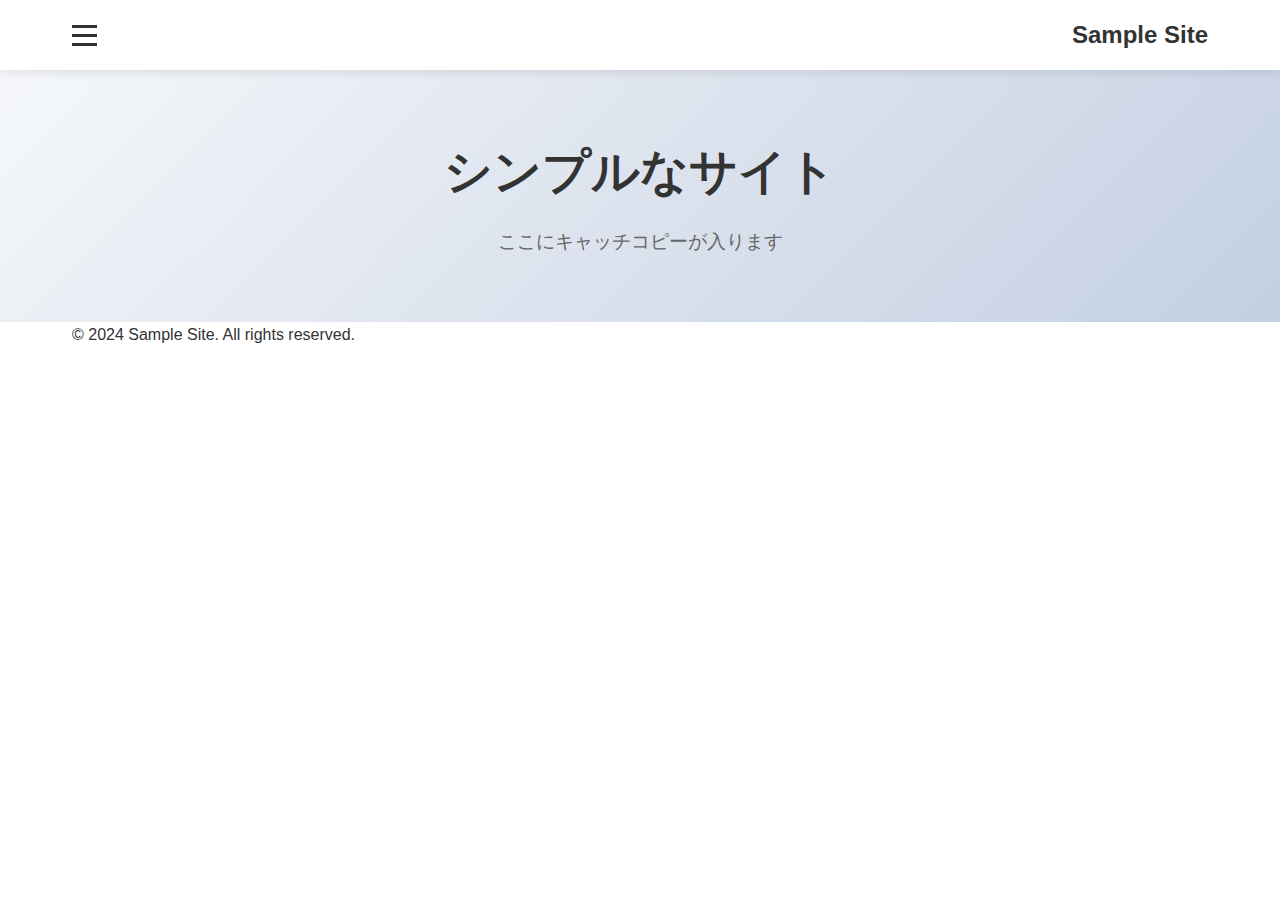
<file: index.html>
<!DOCTYPE html>
<html lang="ja">
<head>
    <meta charset="UTF-8">
    <meta name="viewport" content="width=device-width, initial-scale=1.0">
    <title>サンプルサイト</title>
    <link rel="stylesheet" href="styles.css">
</head>
<body>
    <!-- ヘッダー -->
    <header>
        <nav>
            <div class="nav-container">
                <button id="hamburger" class="hamburger">
                    <span></span>
                    <span></span>
                    <span></span>
                </button>
                
                <div class="logo">
                    <a href="index.html">Sample Site</a>
                </div>
            </div>
        </nav>
        
        <!-- モバイルメニュー -->
        <div id="mobile-menu" class="mobile-menu">
            <div class="menu-content">
                <button id="menu-close" class="close-btn">&times;</button>
                
                <ul class="menu-links">
                    <li><a href="index.html">ホーム</a></li>
                    <li><a href="about.html">アバウト</a></li>
                    <li><a href="#services">サービス</a></li>
                    <li><a href="link.html">リンク集</a></li>
                    <li><a href="#contact">コンタクト</a></li>
                </ul>
            </div>
        </div>
        
        <!-- メニューオーバーレイ -->
        <div id="menu-overlay" class="menu-overlay"></div>
    </header>

    <!-- メインコンテンツ -->
    <main>
        <section class="hero">
            <div class="container">
                <h1>シンプルなサイト</h1>
                <p>ここにキャッチコピーが入ります</p>
            </div>
        </section>
    </main>

    <!-- フッター -->
    <footer>
        <div class="container">
            <p>&copy; 2024 Sample Site. All rights reserved.</p>
        </div>
    </footer>

    <script src="script.js"></script>
</body>
</html>
</file>
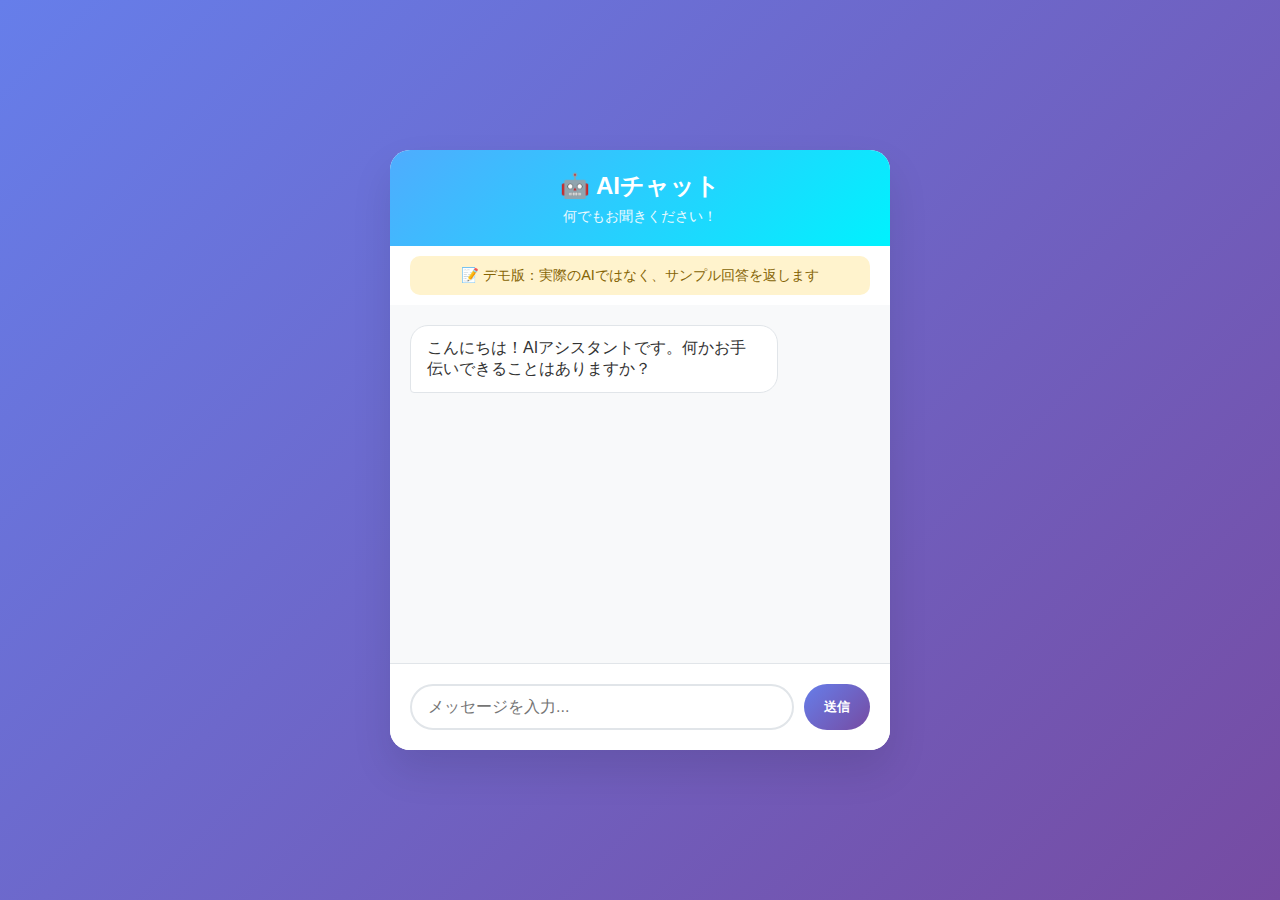
<file: aichat.html>
<!DOCTYPE html>
<html lang="ja">
<head>
    <meta charset="UTF-8">
    <meta name="viewport" content="width=device-width, initial-scale=1.0">
    <title>AIチャットデモ</title>
    <style>
        * {
            margin: 0;
            padding: 0;
            box-sizing: border-box;
        }
        
        body {
            font-family: -apple-system, BlinkMacSystemFont, 'Segoe UI', sans-serif;
            background: linear-gradient(135deg, #667eea 0%, #764ba2 100%);
            height: 100vh;
            display: flex;
            align-items: center;
            justify-content: center;
        }
        
        .chat-container {
            width: 90%;
            max-width: 500px;
            height: 600px;
            background: white;
            border-radius: 20px;
            box-shadow: 0 20px 40px rgba(0,0,0,0.1);
            display: flex;
            flex-direction: column;
            overflow: hidden;
        }
        
        .chat-header {
            background: linear-gradient(135deg, #4facfe 0%, #00f2fe 100%);
            color: white;
            padding: 20px;
            text-align: center;
        }
        
        .chat-header h1 {
            font-size: 1.5rem;
            margin-bottom: 5px;
        }
        
        .chat-header p {
            opacity: 0.9;
            font-size: 0.9rem;
        }
        
        .chat-messages {
            flex: 1;
            padding: 20px;
            overflow-y: auto;
            background: #f8f9fa;
        }
        
        .message {
            margin-bottom: 15px;
            animation: fadeIn 0.3s ease-in;
        }
        
        .message.user {
            text-align: right;
        }
        
        .message-bubble {
            display: inline-block;
            max-width: 80%;
            padding: 12px 16px;
            border-radius: 18px;
            word-wrap: break-word;
        }
        
        .message.user .message-bubble {
            background: linear-gradient(135deg, #667eea 0%, #764ba2 100%);
            color: white;
            border-bottom-right-radius: 4px;
        }
        
        .message.ai .message-bubble {
            background: white;
            color: #333;
            border: 1px solid #e1e5e9;
            border-bottom-left-radius: 4px;
        }
        
        .chat-input {
            padding: 20px;
            border-top: 1px solid #e1e5e9;
            background: white;
        }
        
        .input-group {
            display: flex;
            gap: 10px;
        }
        
        .input-group input {
            flex: 1;
            padding: 12px 16px;
            border: 2px solid #e1e5e9;
            border-radius: 25px;
            outline: none;
            font-size: 16px;
            transition: border-color 0.3s;
        }
        
        .input-group input:focus {
            border-color: #667eea;
        }
        
        .send-btn {
            padding: 12px 20px;
            background: linear-gradient(135deg, #667eea 0%, #764ba2 100%);
            color: white;
            border: none;
            border-radius: 25px;
            cursor: pointer;
            font-weight: 600;
            transition: transform 0.2s;
        }
        
        .send-btn:hover {
            transform: translateY(-1px);
        }
        
        .send-btn:disabled {
            opacity: 0.6;
            cursor: not-allowed;
            transform: none;
        }
        
        .typing-indicator {
            display: none;
            text-align: left;
            margin-bottom: 15px;
        }
        
        .typing-bubble {
            display: inline-block;
            padding: 12px 16px;
            background: white;
            border: 1px solid #e1e5e9;
            border-radius: 18px;
            border-bottom-left-radius: 4px;
        }
        
        .typing-dots {
            display: flex;
            gap: 4px;
        }
        
        .typing-dots div {
            width: 8px;
            height: 8px;
            background: #999;
            border-radius: 50%;
            animation: typing 1.4s infinite ease-in-out;
        }
        
        .typing-dots div:nth-child(1) { animation-delay: -0.32s; }
        .typing-dots div:nth-child(2) { animation-delay: -0.16s; }
        
        @keyframes typing {
            0%, 80%, 100% { transform: scale(0.8); opacity: 0.5; }
            40% { transform: scale(1); opacity: 1; }
        }
        
        @keyframes fadeIn {
            from { opacity: 0; transform: translateY(10px); }
            to { opacity: 1; transform: translateY(0); }
        }
        
        .demo-note {
            text-align: center;
            margin: 10px 20px;
            padding: 10px;
            background: #fff3cd;
            border-radius: 10px;
            font-size: 0.9rem;
            color: #856404;
        }
    </style>
</head>
<body>
    <div class="chat-container">
        <div class="chat-header">
            <h1>🤖 AIチャット</h1>
            <p>何でもお聞きください！</p>
        </div>
        
        <div class="demo-note">
            📝 デモ版：実際のAIではなく、サンプル回答を返します
        </div>
        
        <div class="chat-messages" id="chatMessages">
            <div class="message ai">
                <div class="message-bubble">
                    こんにちは！AIアシスタントです。何かお手伝いできることはありますか？
                </div>
            </div>
        </div>
        
        <div class="typing-indicator" id="typingIndicator">
            <div class="typing-bubble">
                <div class="typing-dots">
                    <div></div>
                    <div></div>
                    <div></div>
                </div>
            </div>
        </div>
        
        <div class="chat-input">
            <div class="input-group">
                <input type="text" id="userInput" placeholder="メッセージを入力..." maxlength="500">
                <button class="send-btn" id="sendBtn" onclick="sendMessage()">送信</button>
            </div>
        </div>
    </div>

    <script>
        // デモ用のサンプル回答集
        const demoResponses = {
            'こんにちは': 'こんにちは！今日はどのようなことでお困りでしょうか？',
            'ありがとう': 'どういたしまして！他にも何かお手伝いできることがあれば、お気軽におっしゃってください。',
            '天気': '申し訳ございませんが、リアルタイムの天気情報は取得できません。天気予報サイトをご確認ください。',
            '時間': `現在の時刻は ${new Date().toLocaleTimeString('ja-JP')} です。`,
            'プログラミング': 'プログラミングについてお答えできます！HTML、CSS、JavaScript、Pythonなど、何について知りたいですか？',
            'ウェブサイト': 'ウェブサイト制作についてですね！どのような機能や デザインをお考えでしょうか？',
            'AI': 'AIについてご質問ですね。人工知能、機械学習、どのような内容について知りたいですか？',
            '作り方': 'こちらのチャットは、HTML/CSS/JavaScriptで作られています。実際のAI機能を追加するには、Claude APIやOpenAI APIを使用します。'
        };
        
        const chatMessages = document.getElementById('chatMessages');
        const userInput = document.getElementById('userInput');
        const sendBtn = document.getElementById('sendBtn');
        const typingIndicator = document.getElementById('typingIndicator');
        
        // エンターキーで送信
        userInput.addEventListener('keypress', function(e) {
            if (e.key === 'Enter' && !e.shiftKey) {
                e.preventDefault();
                sendMessage();
            }
        });
        
        function sendMessage() {
            const message = userInput.value.trim();
            if (!message) return;
            
            // ユーザーメッセージを追加
            addMessage(message, 'user');
            userInput.value = '';
            sendBtn.disabled = true;
            
            // タイピングインジケーター表示
            showTyping();
            
            // 少し遅延してからAI回答を表示（リアルっぽく）
            setTimeout(() => {
                const response = getResponse(message);
                hideTyping();
                addMessage(response, 'ai');
                sendBtn.disabled = false;
                userInput.focus();
            }, 1000 + Math.random() * 1000); // 1-2秒のランダム遅延
        }
        
        function addMessage(text, sender) {
            const messageDiv = document.createElement('div');
            messageDiv.className = `message ${sender}`;
            
            const bubbleDiv = document.createElement('div');
            bubbleDiv.className = 'message-bubble';
            bubbleDiv.textContent = text;
            
            messageDiv.appendChild(bubbleDiv);
            chatMessages.appendChild(messageDiv);
            
            // スクロールを最下部に
            chatMessages.scrollTop = chatMessages.scrollHeight;
        }
        
        function getResponse(userMessage) {
            const message = userMessage.toLowerCase();
            
            // キーワードマッチング
            for (const [keyword, response] of Object.entries(demoResponses)) {
                if (message.includes(keyword)) {
                    return response;
                }
            }
            
            // デフォルト回答
            const defaultResponses = [
                'なるほど、興味深いですね。もう少し詳しく教えてください。',
                'それについて考えてみますね。他にも質問はありますか？',
                'ご質問ありがとうございます。具体的にどのような点が気になりますか？',
                'とても良い質問ですね！詳細を教えていただけますか？',
                '申し訳ございませんが、その質問にはお答えできません。別の質問はいかがでしょうか？'
            ];
            
            return defaultResponses[Math.floor(Math.random() * defaultResponses.length)];
        }
        
        function showTyping() {
            typingIndicator.style.display = 'block';
            chatMessages.scrollTop = chatMessages.scrollHeight;
        }
        
        function hideTyping() {
            typingIndicator.style.display = 'none';
        }
    </script>
</body>
</html>
</file>
<file: styles.css>
/* リセット */
* {
    margin: 0;
    padding: 0;
    box-sizing: border-box;
}

body {
    font-family: -apple-system, BlinkMacSystemFont, 'Segoe UI', Roboto, sans-serif;
    line-height: 1.6;
    color: #333;
}

/* ヘッダー */
header {
    background: #fff;
    box-shadow: 0 2px 10px rgba(0,0,0,0.1);
    position: sticky;
    top: 0;
    z-index: 100;
}

.nav-container {
    display: flex;
    justify-content: space-between;
    align-items: center;
    padding: 1rem 2rem;
    max-width: 1200px;
    margin: 0 auto;
}

.logo a {
    font-size: 1.5rem;
    font-weight: bold;
    text-decoration: none;
    color: #333;
}

/* ハンバーガーメニュー */
.hamburger {
    display: flex;
    flex-direction: column;
    background: none;
    border: none;
    cursor: pointer;
    padding: 0;
}

.hamburger span {
    width: 25px;
    height: 3px;
    background: #333;
    margin: 3px 0;
    transition: 0.3s;
}

.hamburger.active span:nth-child(1) {
    transform: rotate(-45deg) translate(-5px, 6px);
}

.hamburger.active span:nth-child(2) {
    opacity: 0;
}

.hamburger.active span:nth-child(3) {
    transform: rotate(45deg) translate(-5px, -6px);
}

/* モバイルメニュー */
.mobile-menu {
    position: fixed;
    top: 0;
    left: -100%;
    width: 80%;
    max-width: 400px;
    height: 100vh;
    background: #fff;
    transition: left 0.3s ease;
    z-index: 200;
}

.mobile-menu.open {
    left: 0;
}

.menu-content {
    padding: 2rem;
}

.close-btn {
    background: none;
    border: none;
    font-size: 2rem;
    cursor: pointer;
    float: right;
    color: #333;
}

.menu-links {
    list-style: none;
    margin-top: 2rem;
}

.menu-links li {
    margin: 1rem 0;
}

.menu-links a {
    text-decoration: none;
    color: #333;
    font-size: 1.2rem;
    display: block;
    padding: 0.5rem 0;
    border-bottom: 1px solid #eee;
}

.menu-links a:hover {
    color: #007bff;
}

/* メニューオーバーレイ */
.menu-overlay {
    position: fixed;
    top: 0;
    left: 0;
    width: 100%;
    height: 100%;
    background: rgba(0,0,0,0.5);
    z-index: 150;
    opacity: 0;
    visibility: hidden;
    transition: all 0.3s ease;
}

.menu-overlay.active {
    opacity: 1;
    visibility: visible;
}

/* メインコンテンツ */
.container {
    max-width: 1200px;
    margin: 0 auto;
    padding: 0 2rem;
}

.hero {
    padding: 4rem 0;
    text-align: center;
    background: linear-gradient(135deg, #f5f7fa 0%, #c3cfe2 100%);
}

.hero h1 {
    font-size: 3rem;
    margin-bottom: 1rem;
    color: #333;
}

.hero p {
    font-size: 1.2rem;
    color: #666;
}

/* レスポンシブ */
@media (max-width: 768px) {
    .nav-container {
        padding: 1rem;
    }
    
    .hero h1 {
        font-size: 2rem;
    }
    
    .mobile-menu {
        width: 90%;
    }
    
    .links-grid {
        grid-template-columns: 1fr;
    }
}

/* リンク集のスタイル */
.links-section {
    padding: 4rem 0;
    background: #fff;
}

.links-grid {
    display: grid;
    grid-template-columns: repeat(auto-fit, minmax(250px, 1fr));
    gap: 2rem;
    margin-top: 2rem;
}

.link-category {
    background: #f8f9fa;
    padding: 2rem;
    border-radius: 10px;
    box-shadow: 0 2px 10px rgba(0,0,0,0.05);
}

.link-category h2 {
    color: #333;
    margin-bottom: 1rem;
    font-size: 1.5rem;
}

.link-list {
    list-style: none;
}

.link-list li {
    margin: 0.5rem 0;
}

.link-list a {
    color: #007bff;
    text-decoration: none;
    font-size: 1.1rem;
    display: block;
    padding: 0.5rem 0;
    border-bottom: 1px solid #eee;
    transition: color 0.3s;
}

.link-list a:hover {
    color: #0056b3;
    text-decoration: underline;
}
</file>
